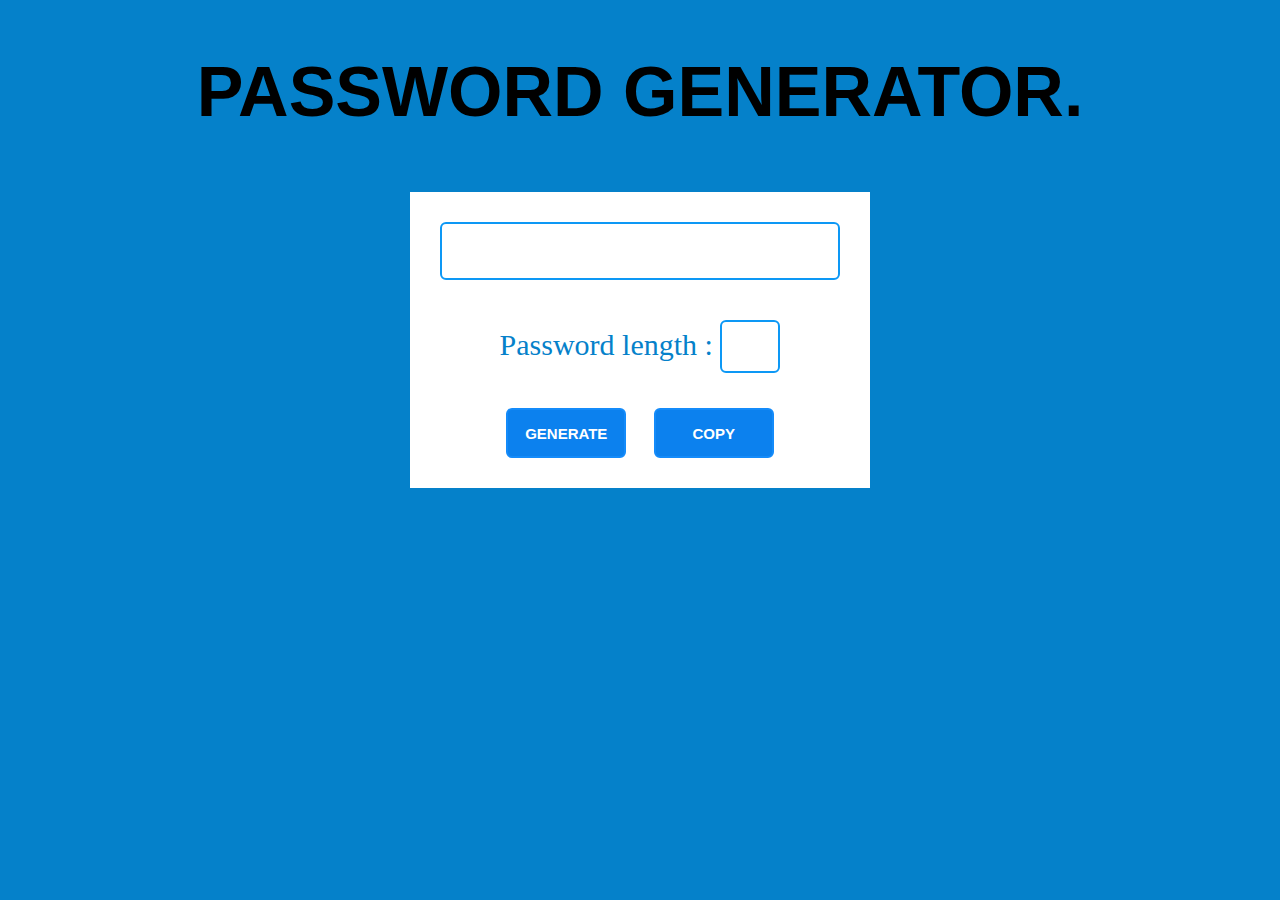
<file: javascript/passwd-generator/index.html>
<!DOCTYPE html>
<html lang="en">
<head>
    <meta charset="UTF-8">
    <meta http-equiv="X-UA-Compatible" content="IE=edge">
    <meta name="viewport" content="width=device-width, initial-scale=1.0">
    <title>PASSWORD GENERATOR</title>
    <link rel="shortcut icon" href="./favicon.ico" type="image/x-icon">
    <link rel="stylesheet" href="style.css">
</head>

<body>

    <div class="error-msg"></div>

    <h1 class="main-title">PASSWORD GENERATOR.</h1>

    <div class="pw-form">
        
        <div>
            <input type="text" class="passwd" readonly>
        </div>

        <label class="label">Password length : <input class="pw-length" type="number" oninput="javascript: if (this.value.length > this.maxLength) this.value = this.value.slice(0, this.maxLength);" maxlength="2">

        <div class="btns">

            <button class="generate-btn" onclick="check_error()">GENERATE</button>
            <button class="copy-btn">COPY</button>

        </div>

    </div>

    <script src="script.js"></script>

</body>
</html>
</file>
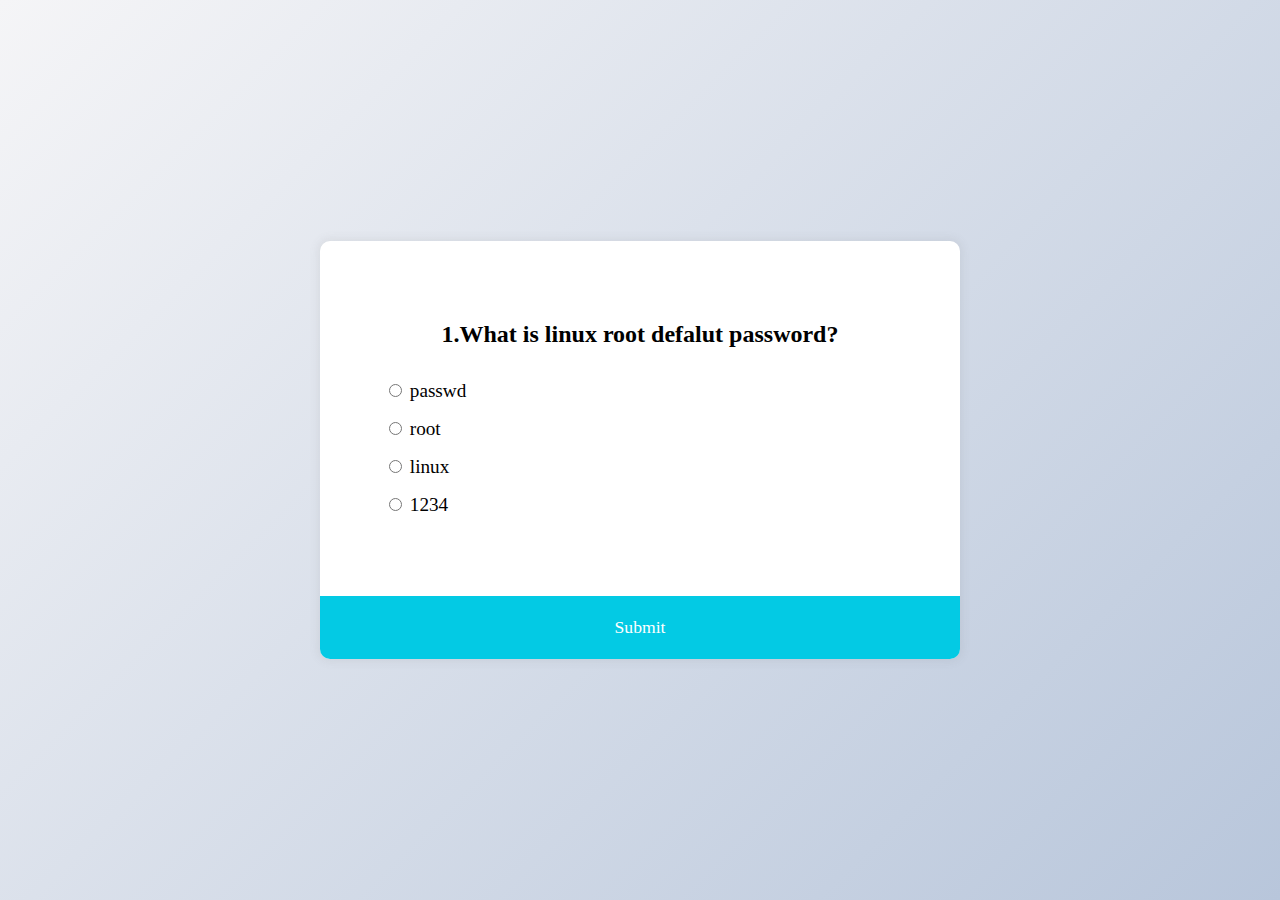
<file: javascript/quiz/index.html>
<!DOCTYPE html>
<html lang="en">
<head>
    <meta charset="UTF-8">
    <meta http-equiv="X-UA-Compatible" content="IE=edge">
    <meta name="viewport" content="width=device-width, initial-scale=1.0">
    <title>Quiz app</title>
    <link rel="stylesheet" href="style.css">
</head>
<body>

    <div class="quiz-container" id="quiz">
        <div class="quiz-header">
            <h2 id="question">Question Text</h2>
            <ul>
                <li>
                    <input type="radio" name="answer" id="a" class="answer">
                    <label for="a" id="a_text">Answer</label>
                </li>

                <li>
                    <input type="radio" name="answer" id="b" class="answer">
                    <label for="b" id="b_text">Answer</label>
                </li>

                <li>
                    <input type="radio" name="answer" id="c" class="answer">
                    <label for="c" id="c_text">Answer</label>
                </li>

                <li>
                    <input type="radio" name="answer" id="d" class="answer">
                    <label for="d" id="d_text">Answer</label>
                </li>
            </ul>
        </div>

        <button id="submit">Submit</button>

    </div>

    <script src="script.js"></script>

</body>
</html>
</file>
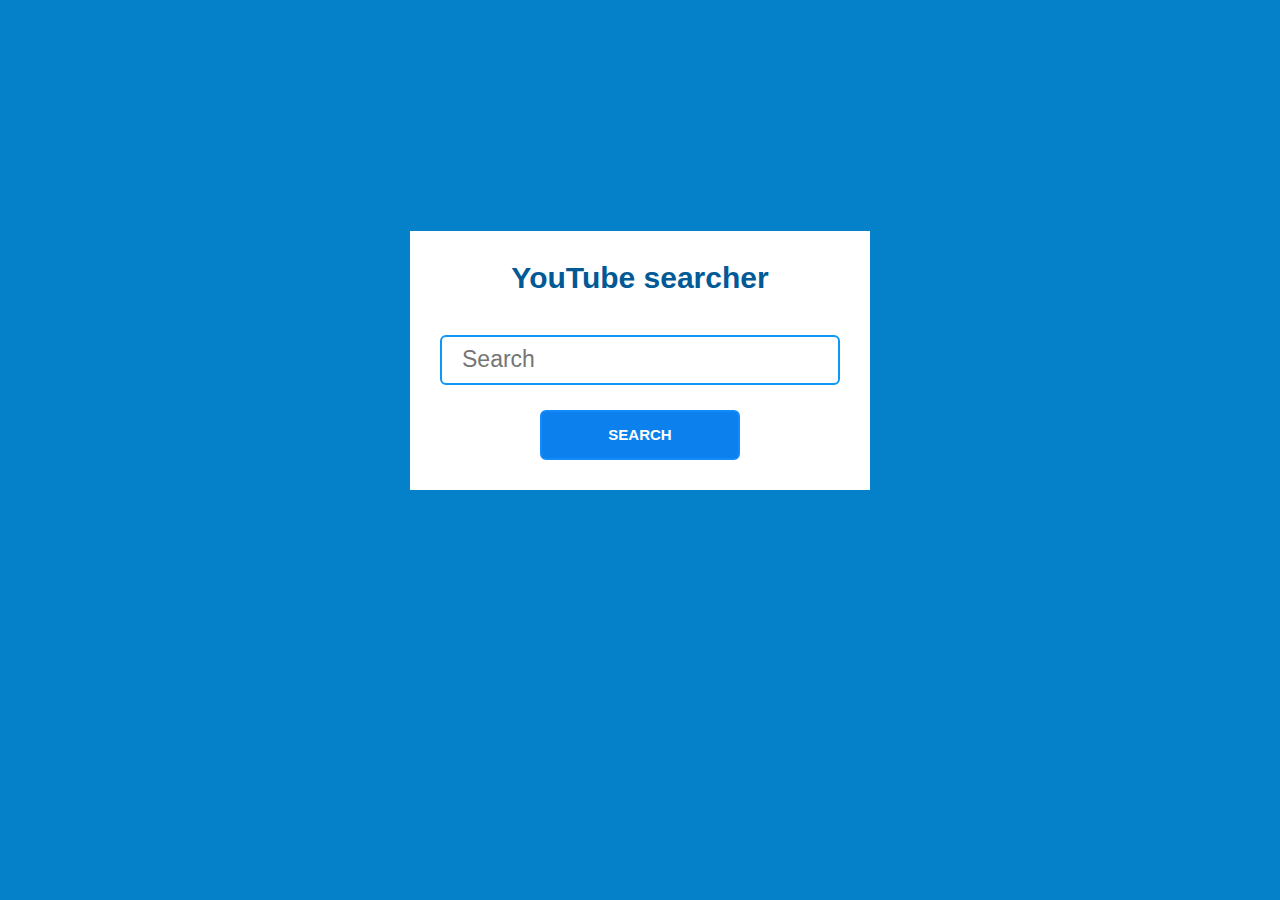
<file: javascript/youtube-searcher/index.html>
<!DOCTYPE html>
<html lang="en">
<head>
    <meta charset="UTF-8">
    <meta http-equiv="X-UA-Compatible" content="IE=edge">
    <meta name="viewport" content="width=device-width, initial-scale=1.0">
    <link rel="shortcut icon" href="./favicon-none.ico" type="image/x-icon">
    <title>YouTube searcher</title>
    <link rel="stylesheet" href="style.css">
</head>
<body>
        
    <div class="search-form">

        <h2>YouTube searcher</h2>
        <p class="error-msg"></p>
        <input type="text" class="search-bar" placeholder="Search">

        <div class="btn">
            <button class="search-btn" onclick="search()">SEARCH</button>
        </div>

    </div>

    <script src="script.js"></script>

</body>
</html>
</file>
<file: javascript/passwd-generator/style.css>
*{
    margin: 0;
    padding: 0;
    box-sizing: border-box;
}

body{
    background-color: #0581ca;
    justify-content: center;
    align-items: center;
    display: flex;
    min-height: 60vh;
    flex-direction: column;
}

.main-title{
    text-align: center;
    margin-bottom: 60px;
    font-size: 70px;
    color: black;
    font-family: sans-serif;
}

.pw-form{
    background-color: white;
    padding-top: 30px;
    padding: 30px;
    text-align: center;
}

.passwd{
    padding: 14px 20px;
    width: 400px;
    border-radius: 6px;
    border: 2px solid rgb(13, 152, 245);
    outline: none;
    font-size: 22px;
    letter-spacing: 3px;
    margin-bottom: 40px;
}

.pw-form .pw-length{
    padding: 10px;
    font-size: 25px;
    width: 60px;
    border-radius: 6px;
    border: 2px solid rgb(13, 152, 245);
    text-align: center;
}

.pw-form .label{
    font-size: 30px;
    color: #0581ca;
}

/*---  Delete number spin button  -----------------*/

input[type="number"]::-webkit-outer-spin-button, 
input[type="number"]::-webkit-inner-spin-button { 
    -webkit-appearance: none; 
    margin: 0; 
} 

input[type="number"] { 
    -moz-appearance:textfield; 
} 

/*---  Delete number spin button  (END) -----------------*/


.pw-form button{
    font-family: sans-serif;
    font-size: 15px;
    margin-top: 35px;
    border-radius: 6px;
    border: 2px solid rgb(20, 139, 250);
    width: 30%;
    height: 50px;
    text-align: center;
    background: #0c81ee;
    color: white;
    font-weight: bolder;
}

.pw-form button:hover{
    background-color: rgb(27, 27, 27);
}

.pw-form .copy-btn{
    margin-left: 20px;
}
</file>
<file: javascript/quiz/style.css>
*{
    box-sizing: border-box;
}

body{
    background-color: #b8c6db;
    background-image: linear-gradient(315deg, #b8c6db 0%, #f5f5f7 100%);
    font-family: 'Poppings', 'sans-serif';
    display: flex;
    align-items: center;
    justify-content: center;
    height: 100vh;
    overflow: hidden;
    margin: 0;
}

.quiz-container{
    background-color: #fff;
    border-radius: 10px;
    box-shadow: 0 0 10px 2px rgba(100, 100, 100, 0.1);
    width: 50%;
    overflow: hidden;   
}

.quiz-header{
    padding: 4rem;
}

h2{
    padding: 1rem;
    text-align: center;
    margin: 0;
}

ul{
    list-style-type: none;
    padding: 0;
}

ul li{
    font-size: 1.2rem;
    margin: 1rem 0;
}

ul li label{
    cursor: pointer;
}

#submit{
    background-color: #03cae4;
    color: #fff;
    border: none;
    display: block;
    width: 100%;
    font-size: 1.1rem;
    font-family: inherit;
    padding: 1.3rem;
}

#submit:hover{
    background-color: #04adc4;
}

#submit:focus{
    outline: none;
    background-color: #44b927;
}

.reloadBtn{
    background-color: #03cae4;
    color: #fff;
    border: none;
    display: block;
    width: 100%;
    font-size: 1.1rem;
    font-family: inherit;
    padding: 1.3rem;
}
</file>
<file: javascript/youtube-searcher/style.css>
*{
    margin: 0;
    padding: 0;
    user-select: none;
    box-sizing: border-box;
}

body{
    background-color: #0581ca;
    justify-content: center;
    align-items: center;
    display: flex;
    min-height: 80vh;  /*  100vh = 100%  */
}

.search-form{
    background-color: white;
    padding-top: 30px;
    padding: 30px;
    text-align: center;
}

.search-form h2{
    margin-bottom: 40px;
    text-align: center;
    font-size: 30px;
    color: #015a96;
    font-family: sans-serif;
}

.error-msg{
    color: red;
    font-family: arial;
}

input{
    padding: 20px;
    user-select: none;
    height: 50px;
    width: 400px;
    border-radius: 6px;
    border: 2px solid rgb(13, 152, 245);
    outline: none;
    font-size: 22px;
}

input::placeholder {
    font-size: 23px;
}


.search-btn{
    font-family: sans-serif;
    font-size: 15px;
    margin-top: 25px;
    border-radius: 6px;
    border: 2px solid rgb(20, 139, 250);
    width: 50%;
    height: 50px;
    text-align: center;
    background: #0c81ee;
    color: white;
    font-weight: bolder;
}

.search-btn:hover{
    background-color: rgb(27, 27, 27);
}



/* ---------  Start responsive css  ----------------- */

@media screen and (max-width: 480px) {

    .search-form{
        padding: 15px;
    }

    input{
        width: 85%;
        padding: 10px;
    }

    
}
</file>
